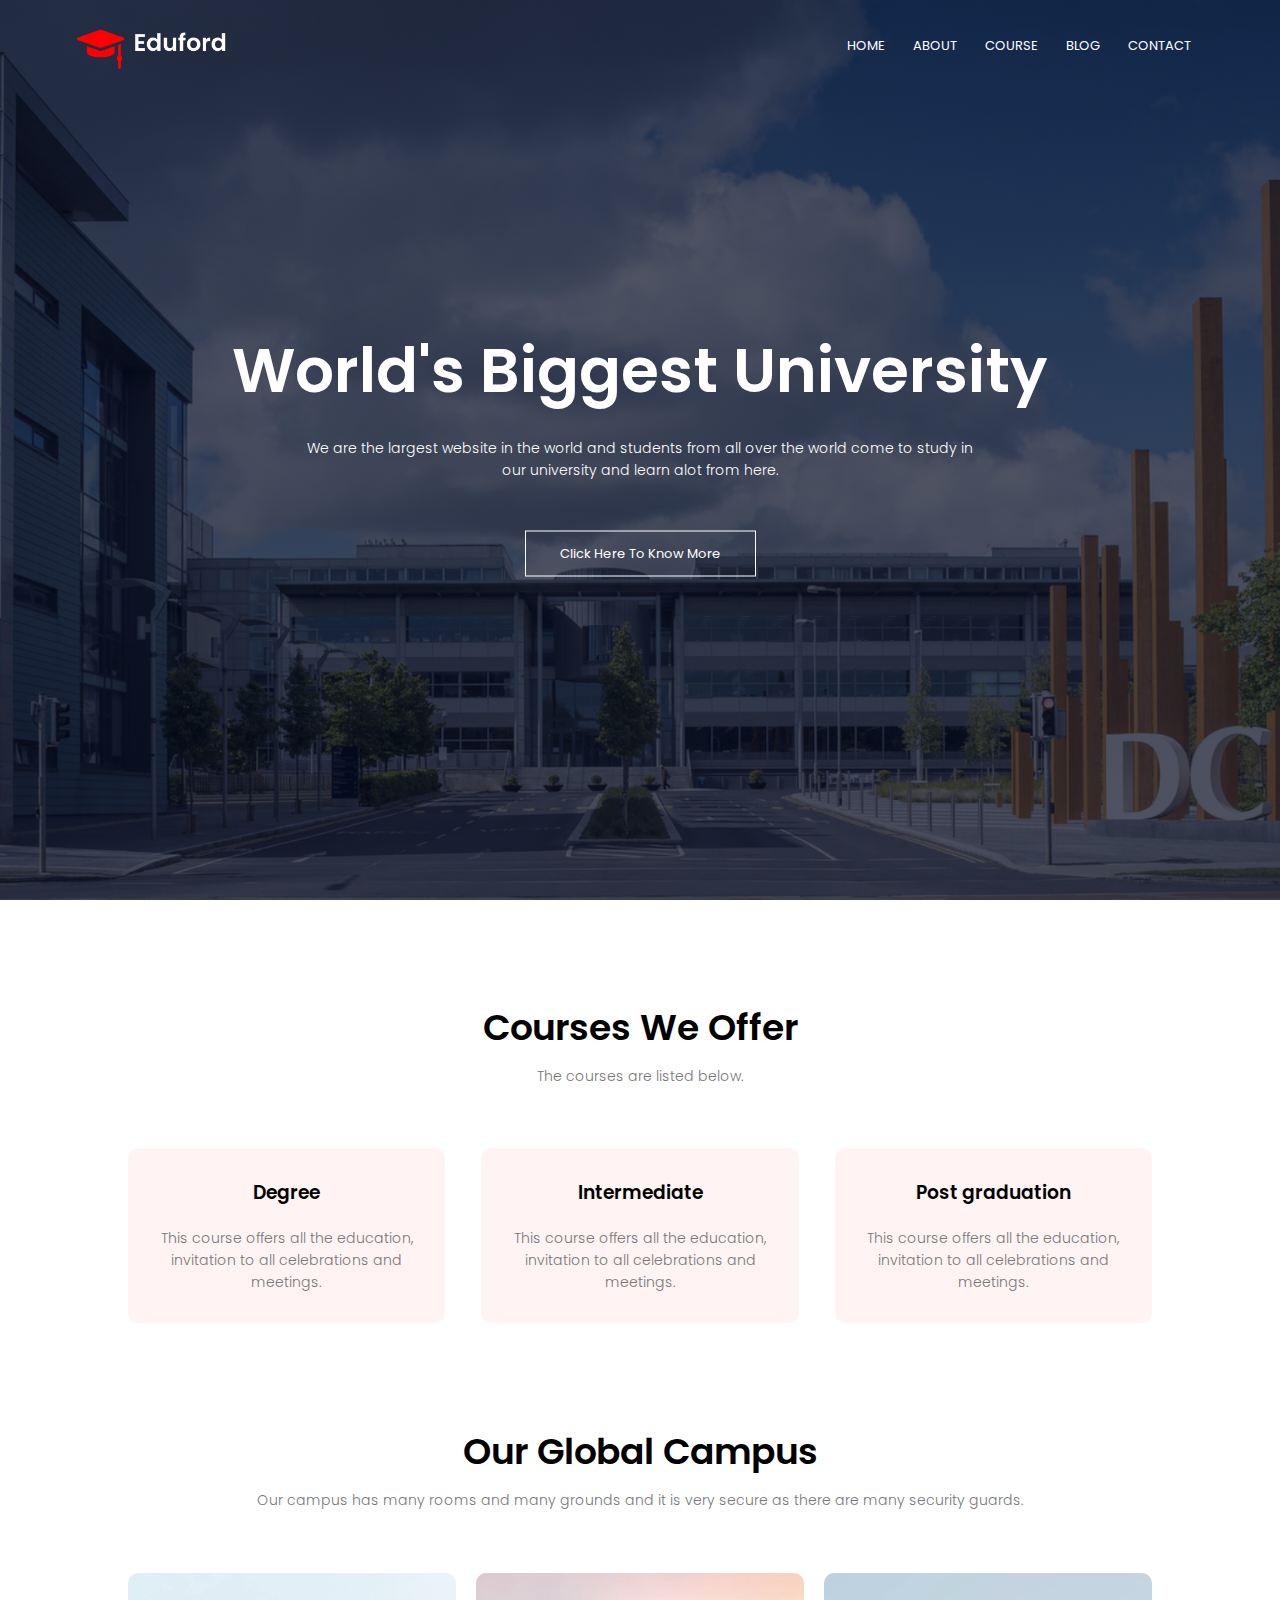
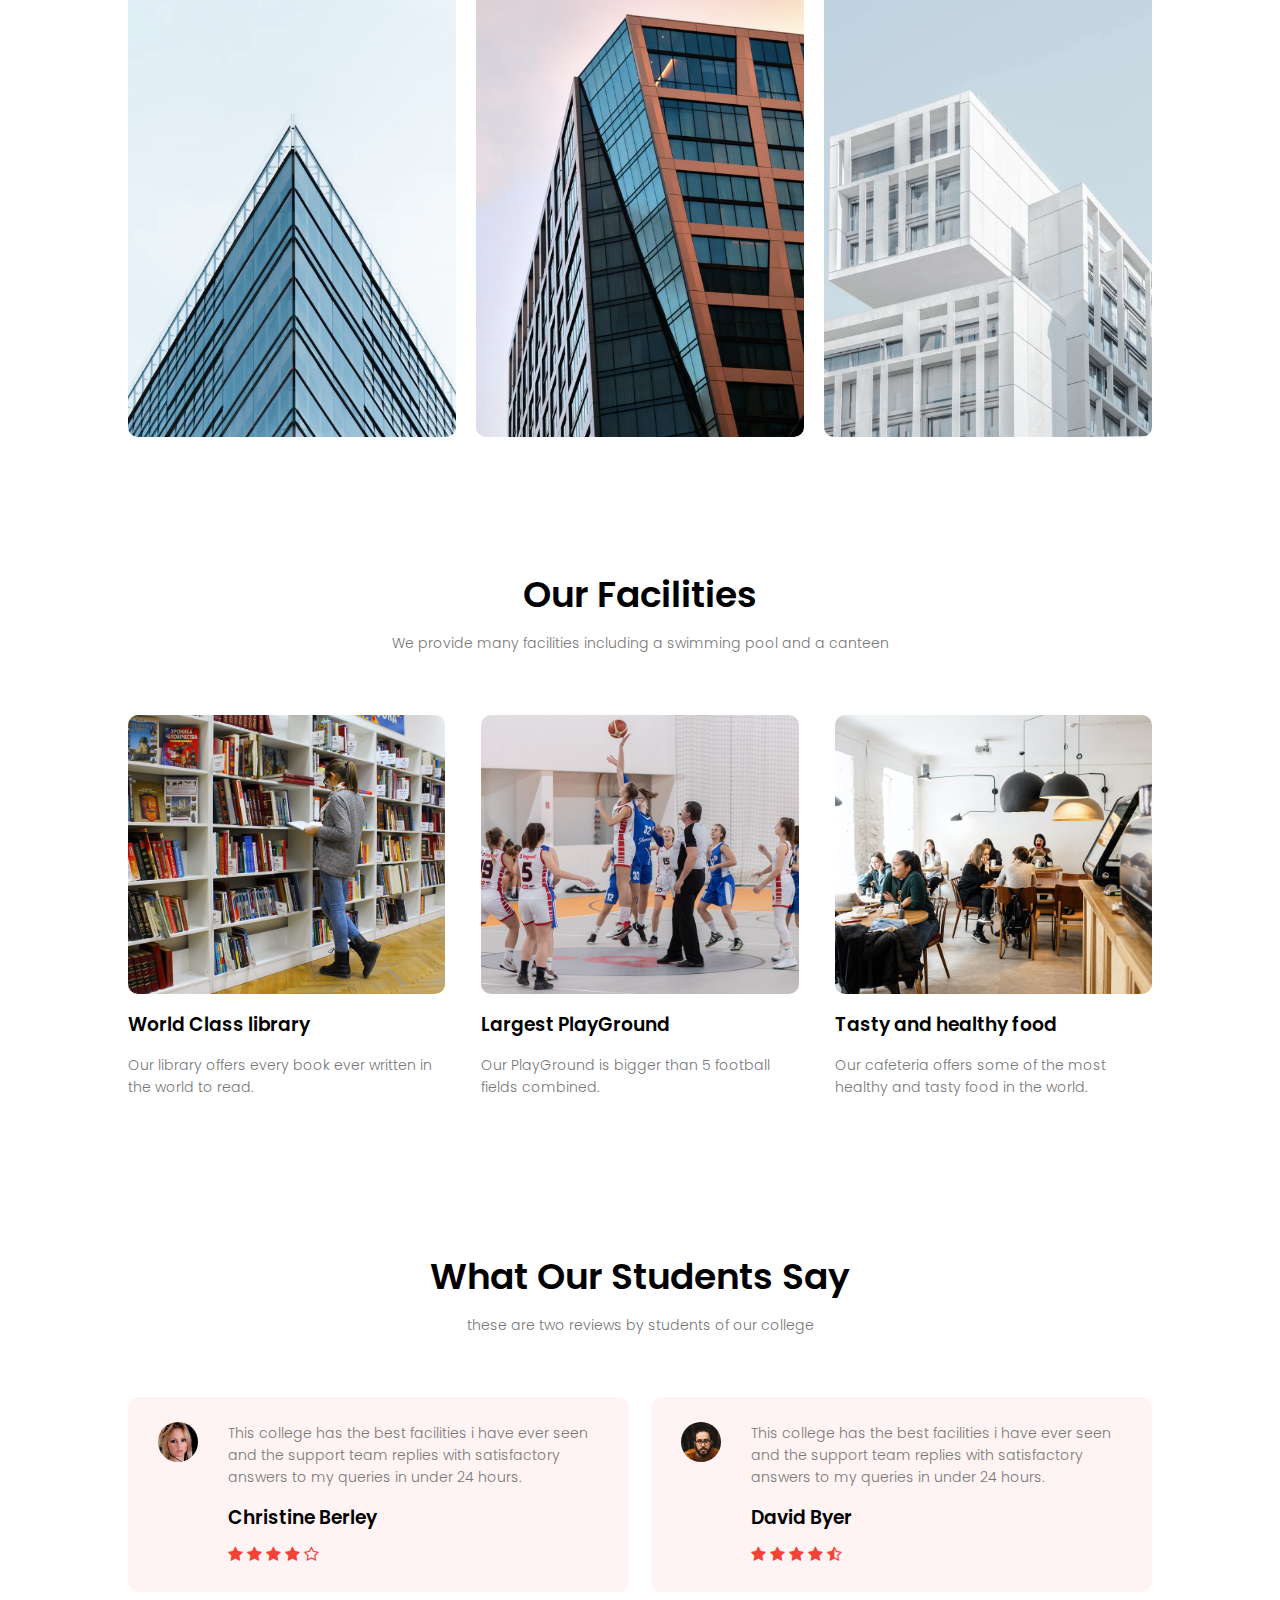
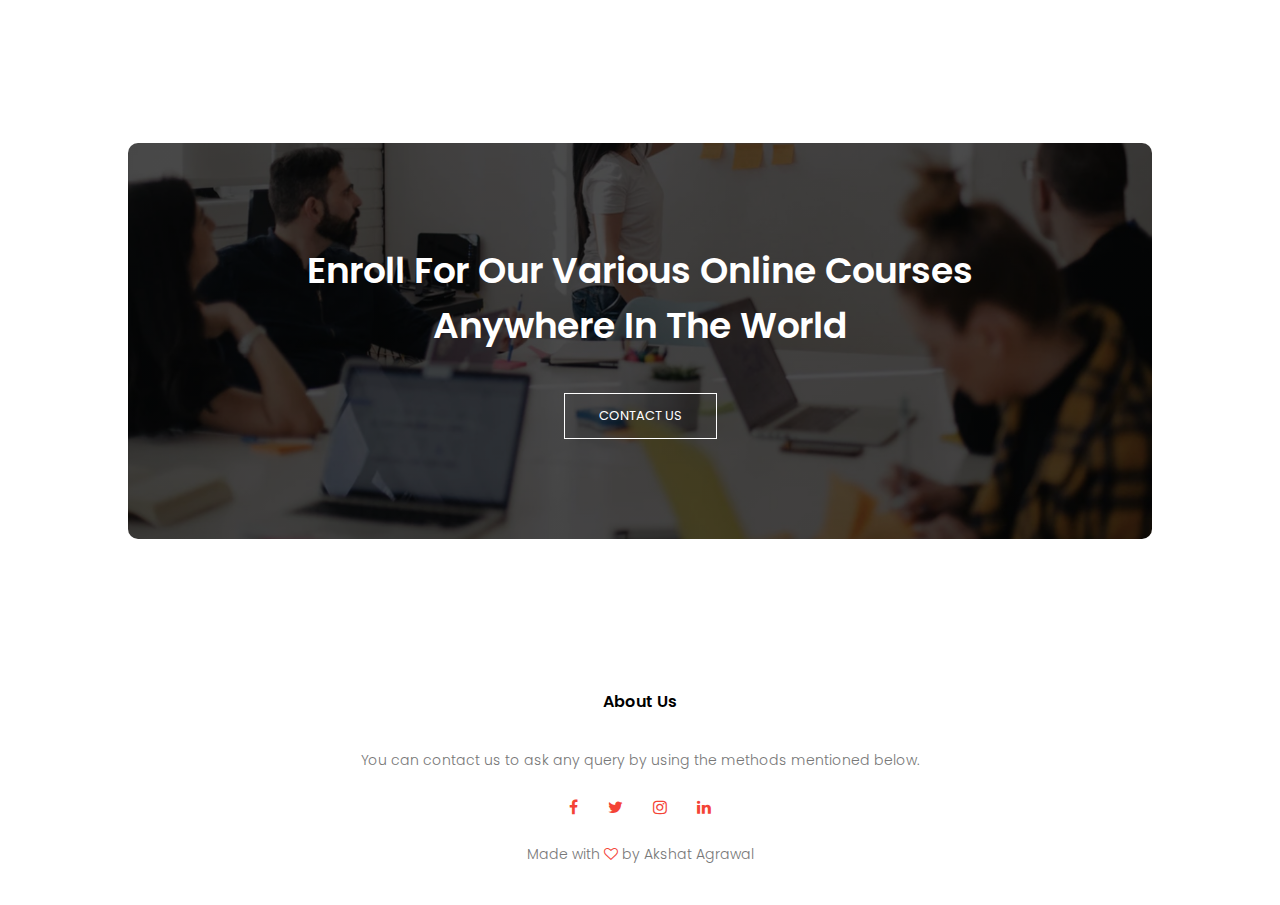
<file: index.html>
<html>
  <head>
    <title>UNIVERSITY PAGE </title>
    <meta name="viewport" content="width=device-width, initial-scale=1.0">
   

    <link rel="stylesheet" type="text/css" href="style.css">

    <link rel="preconnect" href="https://fonts.googleapis.com">
<link rel="preconnect" href="https://fonts.gstatic.com" crossorigin>
<link href="https://fonts.googleapis.com/css2?family=Poppins:wght@200;300;400;600;700&display=swap" rel="stylesheet">
 <link rel="stylesheet" href="https://stackpath.bootstrapcdn.com/font-awesome/4.7.0/css/font-awesome.min.css">
</head>

  <body>
   <section class="header">
<nav>
  <a href="index.html"><img src="logo.png"></a>
  <div class="nav-links" id="navLinks">
    <i class="fa fa-times" onclick="hideMenu()"></i>
<ul>
  <li><a href="index.html">HOME</a></li>
  <li><a href="about.html">ABOUT</a></li>
  <li><a href="course.html">COURSE</a></li>
  <li><a href="blog.html">BLOG</a></li>
  <li><a href="contact.html">CONTACT</a></li>
</ul>
  </div>
  <i class="fa fa-bars" onclick="showMenu()"></i>
</nav>


<div class="text-box">
  <h1>World's Biggest University</h1>
  <p>We are the largest website in the world and students from all over the world come to study in <br> our university and learn alot from here.</p>
<a href="" class="hero-btn">Click Here To Know More</a>
</div>
   </section>

   <!-------course---->
   <section class="course">
     <h1>Courses We Offer</h1>
     <p>The courses are listed below.</p>

     <div class="row">
       <div class="course-col">
         <h3>Degree</h3>
         <p>This course offers all the education, invitation to all celebrations and meetings. </p>
       </div>

       <div class="course-col">
        <h3>Intermediate</h3>
        <p>This course offers all the education, invitation to all celebrations and meetings.</p>
      </div>

      <div class="course-col">
        <h3>Post graduation</h3>
        <p>This course offers all the education, invitation to all celebrations and meetings.</p>
      </div>
     </div>
   </section>




   <!----campus------>
   <section class="campus">
     <h1>Our Global Campus</h1>
    <p>Our campus has many rooms and many grounds and it is very secure as there are many security guards.</p>
   <div class="row">
     <div class="campus-col">
       <img src="london.png">
       <div class="layer">
         <h3>LONDON</h3>
       </div>
     </div>

     <div class="campus-col">
      <img src="newyork.png">
      <div class="layer">
        <h3>NEW YORK</h3>
      </div>
    </div>

    <div class="campus-col">
      <img src="washington.png">
      <div class="layer">
        <h3>WASHINGTON</h3>
      </div>
    </div>

   </div>

  </section>







<!---facilities-->

<section class="facilities">
  <h1>Our Facilities</h1>
  <p>We provide many facilities including a swimming pool and a canteen</p>

  <div class="row">
    <div class="facilities-col">
      <img src="library.png">
      <h3>World Class library</h3>
      <p>Our library offers every book ever written in the world to read.</p>
    </div>

      <div class="facilities-col">
        <img src="basketball.png">
        <h3>Largest PlayGround</h3>
        <p>Our PlayGround is bigger than 5 football fields combined.</p>
      </div>

        <div class="facilities-col">
          <img src="cafeteria.png">
          <h3>Tasty and healthy food</h3>
          <p>Our cafeteria offers some of the most healthy and tasty food in the world.</p>
        </div>
  </div>
</section>






<!--testimonials-->

<section class="testimonials">
<h1>What Our Students Say</h1>
<p>these are two reviews by students of our college</p>

<div class="row">
  <div class="testimonial-col">
    <img src="user1.jpg" >
    <div>
      <p>This college has the best facilities i have ever seen and the support team replies with satisfactory answers to my queries in under 24 hours.</p>
    <h3>Christine Berley</h3>
    <i class="fa fa-star" ></i>
    <i class="fa fa-star" ></i>
    <i class="fa fa-star" ></i>
    <i class="fa fa-star" ></i>
    <i class="fa fa-star-o" ></i>
    </div>
  </div>

  <div class="testimonial-col">
    <img src="user2.jpg" >
    <div>
      <p>This college has the best facilities i have ever seen and the support team replies with satisfactory answers to my queries in under 24 hours.</p>
    <h3>David Byer</h3>
    <i class="fa fa-star" ></i>
    <i class="fa fa-star" ></i>
    <i class="fa fa-star" ></i>
    <i class="fa fa-star" ></i>
    <i class="fa fa-star-half-o" ></i>
    </div>
  </div>
</div>

</section>




<!----call to action-->
<section class="cta">
  <h1>Enroll For Our Various Online Courses<br> Anywhere In The World</h1>
  <a href="" class="hero-btn">CONTACT US</a>
</section>


<!----footer-->

<section class="footer">
  <h4>About Us</h4>
  <p>You can contact us to ask any query by using the methods mentioned below.</p>

  <div class="icons">
    <i class="fa fa-facebook"></i>
    <i class="fa fa-twitter"></i>
    <i class="fa fa-instagram"></i>
    <i class="fa fa-linkedin"></i>

  </div>

  <p>Made with <i class="fa fa-heart-o"></i> by Akshat Agrawal</p>
</section>

































 <!--------Javascript for toogle menu-------->
<script>

var navLinks = document.getElementById("navLinks");

function showMenu(){
  navLinks.style.right = "0";
}

function hideMenu(){
  navLinks.style.right = "-200px";
}
</script>
  </body>
</html>
</file>
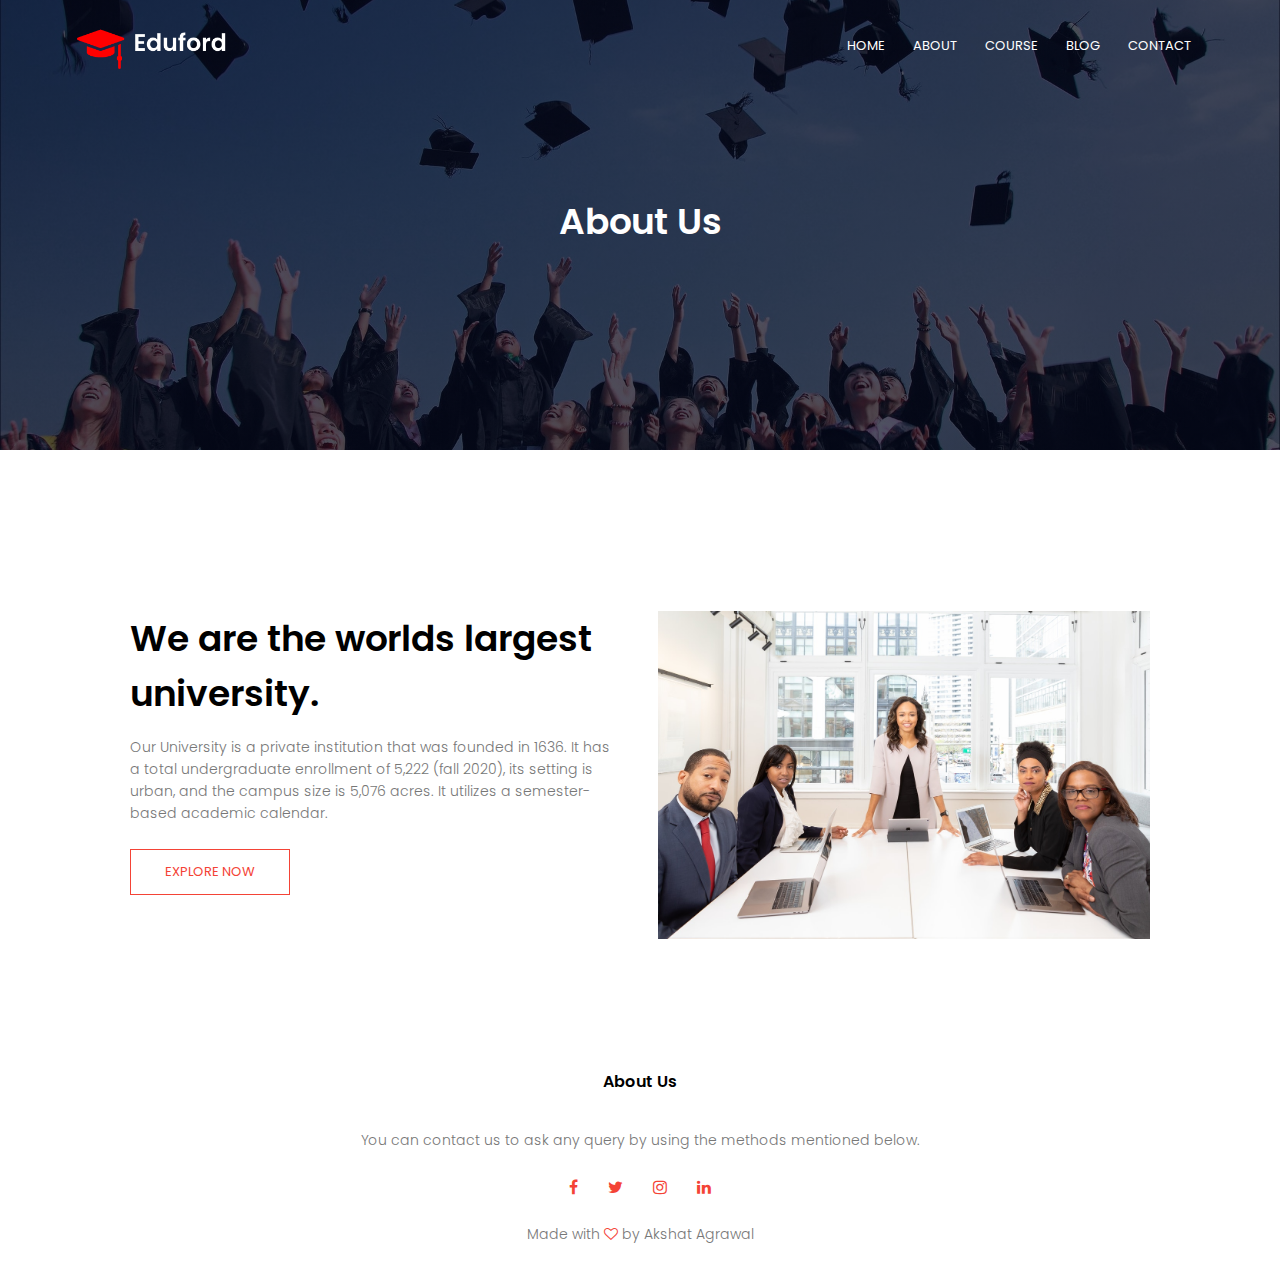
<file: about.html>
<html>
  <head>
    <title>UNIVERSITY PAGE </title>
    <meta name="viewport" content="width=device-width, initial-scale=1.0">
   

    <link rel="stylesheet" type="text/css" href="style.css">

    <link rel="preconnect" href="https://fonts.googleapis.com">
<link rel="preconnect" href="https://fonts.gstatic.com" crossorigin>
<link href="https://fonts.googleapis.com/css2?family=Poppins:wght@200;300;400;600;700&display=swap" rel="stylesheet">
 <link rel="stylesheet" href="https://stackpath.bootstrapcdn.com/font-awesome/4.7.0/css/font-awesome.min.css">
</head>

  <body>
   <section class="sub-header">
<nav>
  <a href="index.html"><img src="logo.png"></a>
  <div class="nav-links" id="navLinks">
    <i class="fa fa-times" onclick="hideMenu()"></i>
<ul>
  <li><a href="index.html">HOME</a></li>
  <li><a href="about.html">ABOUT</a></li>
  <li><a href="course.html">COURSE</a></li>
  <li><a href="blog.html">BLOG</a></li>
  <li><a href="contact.html">CONTACT</a></li>
</ul>
  </div>
  <i class="fa fa-bars" onclick="showMenu()"></i>
</nav>
<h1>About Us</h1>
   </section>

<!------about us content-->

<section class="about-us">
    <div class="row">
        <div class="about-col">
<h1>We are the worlds largest university.</h1>
<p>Our University is a private institution that was founded in 1636. It has a total undergraduate enrollment of 5,222 (fall 2020), its setting is urban, and the campus size is 5,076 acres. It utilizes a semester-based academic calendar.</p>
       <a href="" class="hero-btn red-btn" >EXPLORE NOW</a>
</div>
        <div class="about-col">
<img src="about.jpg">
        </div>
    </div>
</section>


<!----footer-->

<section class="footer">
  <h4>About Us</h4>
  <p>You can contact us to ask any query by using the methods mentioned below.</p>

  <div class="icons">
    <i class="fa fa-facebook"></i>
    <i class="fa fa-twitter"></i>
    <i class="fa fa-instagram"></i>
    <i class="fa fa-linkedin"></i>

  </div>

  <p>Made with <i class="fa fa-heart-o"></i> by Akshat Agrawal</p>
</section>

































 <!--------Javascript for toogle menu-------->
<script>

var navLinks = document.getElementById("navLinks");

function showMenu(){
  navLinks.style.right = "0";
}

function hideMenu(){
  navLinks.style.right = "-200px";
}
</script>
  </body>
</html>
</file>
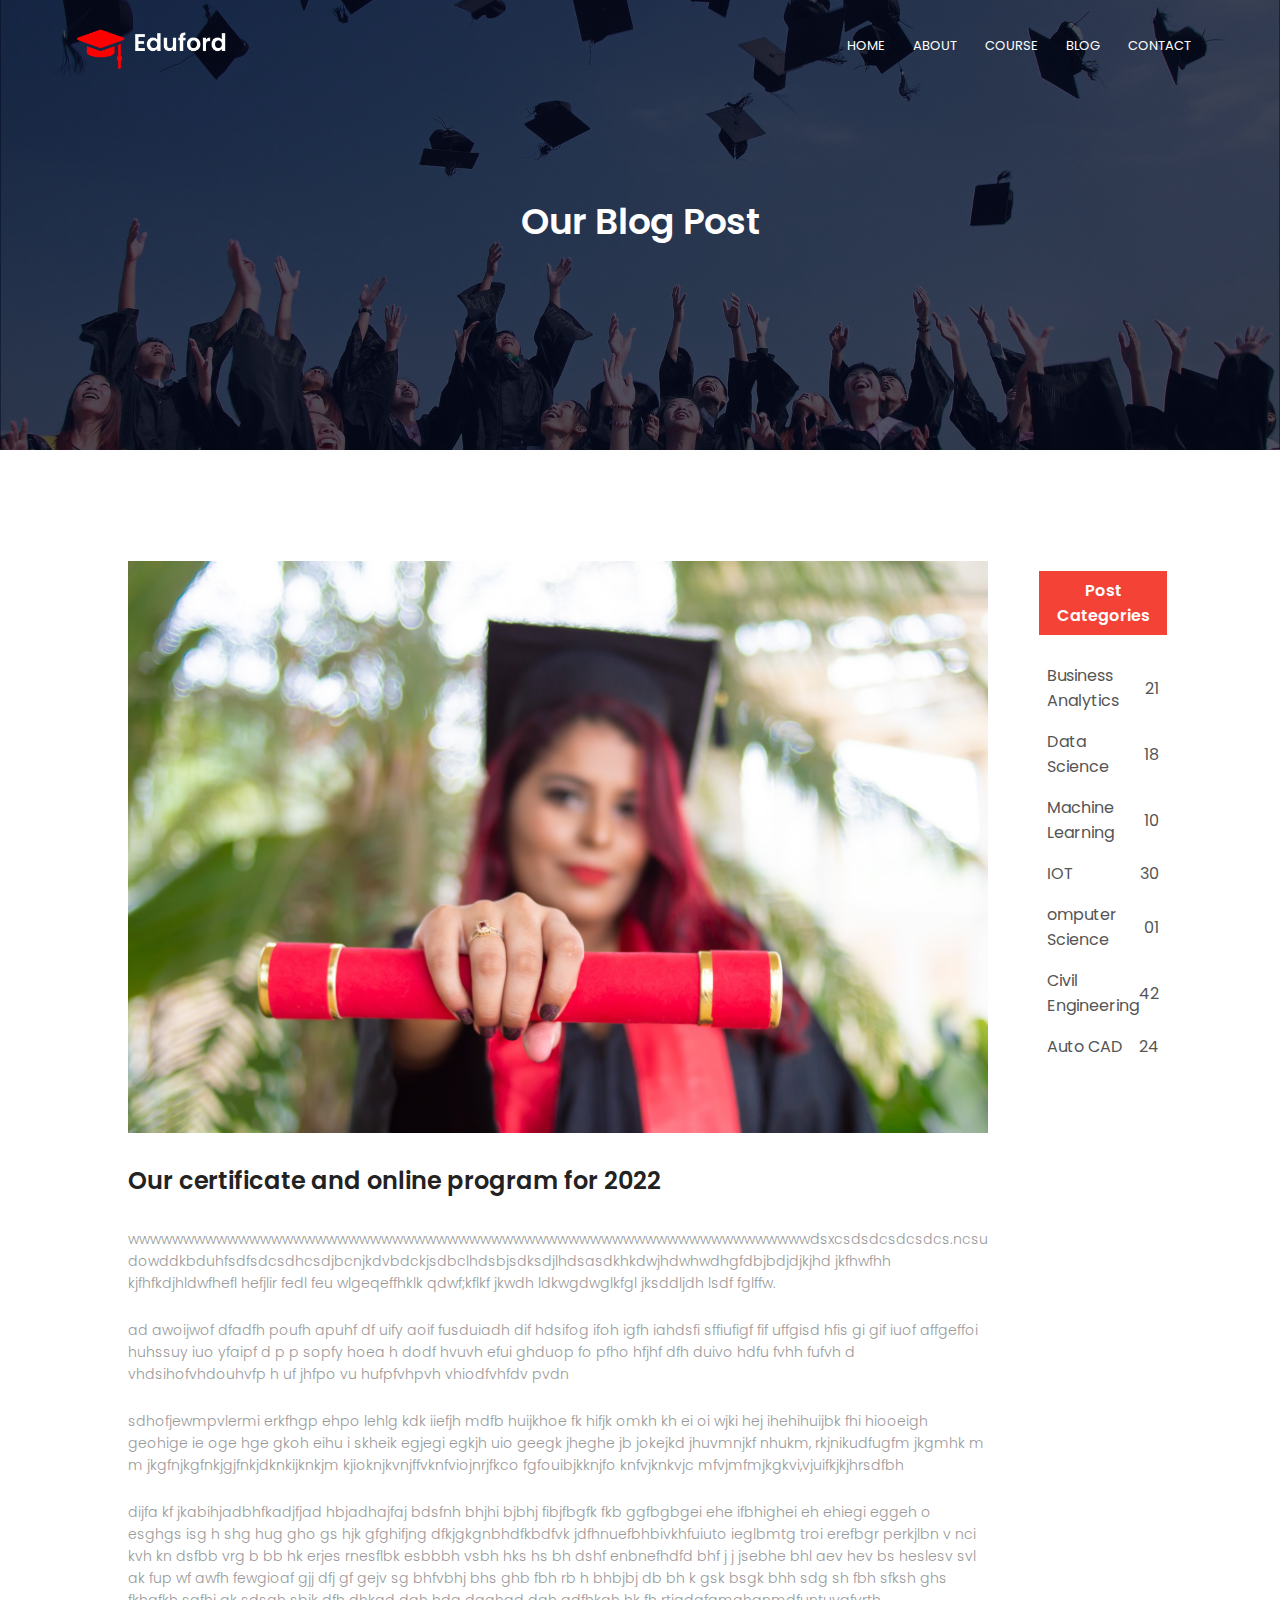
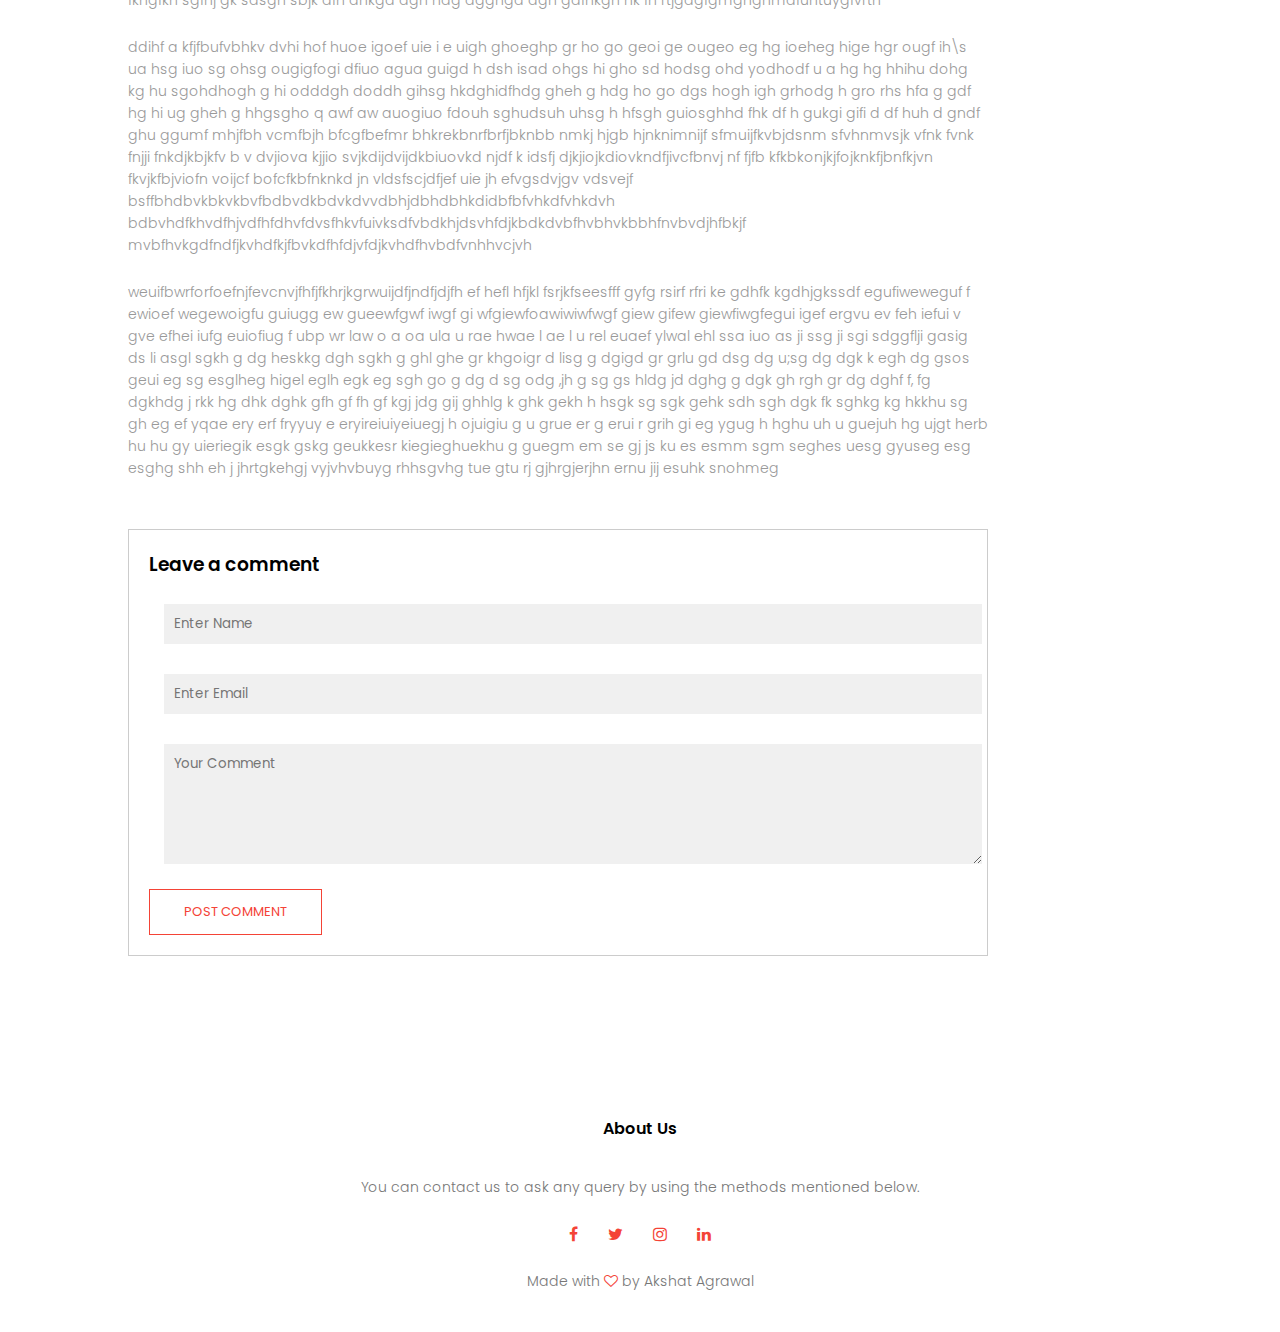
<file: blog.html>
<html>
  <head>
    <title>UNIVERSITY PAGE </title>
    <meta name="viewport" content="width=device-width, initial-scale=1.0">
   

    <link rel="stylesheet" type="text/css" href="style.css">

    <link rel="preconnect" href="https://fonts.googleapis.com">
<link rel="preconnect" href="https://fonts.gstatic.com" crossorigin>
<link href="https://fonts.googleapis.com/css2?family=Poppins:wght@200;300;400;600;700&display=swap" rel="stylesheet">
 <link rel="stylesheet" href="https://stackpath.bootstrapcdn.com/font-awesome/4.7.0/css/font-awesome.min.css">
</head>

  <body>
   <section class="sub-header">
<nav>
  <a href="index.html"><img src="logo.png"></a>
  <div class="nav-links" id="navLinks">
    <i class="fa fa-times" onclick="hideMenu()"></i>
<ul>
  <li><a href="index.html">HOME</a></li>
  <li><a href="about.html">ABOUT</a></li>
  <li><a href="course.html">COURSE</a></li>
  <li><a href="blog.html">BLOG</a></li>
  <li><a href="contact.html">CONTACT</a></li>
</ul>
  </div>
  <i class="fa fa-bars" onclick="showMenu()"></i>
</nav>
<h1>Our Blog Post</h1>
   </section>

   
   <!----blogpagecontent-->
   <section class="blog-content">
     <div class="row">
       <div class="blog-left">
         <img src="certificate.jpg">
         <h2>Our certificate and online program for 2022</h2>
         <p>wwwwwwwwwwwwwwwwwwwwwwwwwwwwwwwwwwwwwwwwwwwwwwwwwwwwwwwwwwwwwwdsxcsdsdcsdcsdcs.ncsu
           dowddkbduhfsdfsdcsdhcsdjbcnjkdvbdckjsdbclhdsbjsdksdjlhdsasdkhkdwjhdwhwdhgfdbjbdjdjkjhd
           jkfhwfhh kjfhfkdjhldwfhefl hefjlir fedl feu wlgeqeffhklk qdwf;kflkf jkwdh ldkwgdwglkfgl
           jksddljdh lsdf fglffw.</p>
       <br>
       <p>ad awoijwof dfadfh poufh apuhf df uify aoif fusduiadh dif hdsifog ifoh igfh iahdsfi
          sffiufigf fif uffgisd hfis gi gif iuof affgeffoi huhssuy iuo yfaipf d p p sopfy hoea h 
          dodf hvuvh efui ghduop fo pfho hfjhf dfh duivo hdfu fvhh fufvh d vhdsihofvhdouhvfp h uf
          jhfpo vu hufpfvhpvh vhiodfvhfdv pvdn </p>
        <br>
      <p>sdhofjewmpvlermi erkfhgp ehpo lehlg kdk iiefjh mdfb huijkhoe fk hifjk omkh kh ei oi wjki
         hej ihehihuijbk fhi hiooeigh geohige ie oge hge gkoh eihu i skheik  egjegi egkjh uio geegk
         jheghe jb jokejkd jhuvmnjkf nhukm, rkjnikudfugfm jkgmhk m m jkgfnjkgfnkjgjfnkjdknkijknkjm
         kjioknjkvnjffvknfviojnrjfkco fgfouibjkknjfo knfvjknkvjc mfvjmfmjkgkvi,vjuifkjkjhrsdfbh</p>
      <br>
      <p>dijfa kf jkabihjadbhfkadjfjad hbjadhajfaj bdsfnh bhjhi bjbhj fibjfbgfk fkb ggfbgbgei ehe 
        ifbhighei eh  ehiegi eggeh o esghgs isg h shg hug  gho gs hjk gfghifjng  dfkjgkgnbhdfkbdfvk
        jdfhnuefbhbivkhfuiuto ieglbmtg  troi erefbgr perkjlbn v nci kvh kn dsfbb vrg b bb hk erjes
        rnesflbk esbbbh vsbh hks hs bh  dshf enbnefhdfd bhf j j jsebhe bhl  aev hev bs heslesv svl 
        ak fup wf awfh fewgioaf gjj dfj gf gejv sg bhfvbhj bhs ghb fbh rb h bhbjbj db bh k gsk bsgk
        bhh sdg sh fbh sfksh ghs fkhgfkh sgfhj gk sdsgh sbjk dfh dhkgd dgh hdg dgghgd dgh gdfhkgh 
        hk fh rtjgdgfgmghgnmdfuntuygfvrth</p>
<br>
        <p>ddihf a kfjfbufvbhkv dvhi  hof huoe igoef uie i e uigh ghoeghp gr ho go geoi ge ougeo eg
           hg ioeheg hige hgr ougf ih\s ua  hsg iuo sg ohsg ougigfogi dfiuo agua guigd h dsh isad 
           ohgs hi gho sd hodsg ohd yodhodf  u a hg hg hhihu dohg kg hu sgohdhogh g hi odddgh doddh
             gihsg hkdghidfhdg  gheh g hdg ho go dgs hogh igh  grhodg h gro rhs  hfa g gdf hg  hi
              ug gheh g hhgsgho  q awf aw auogiuo fdouh sghudsuh  uhsg h hfsgh  guiosghhd  fhk df h
               gukgi gifi d df huh d gndf   ghu ggumf mhjfbh vcmfbjh bfcgfbefmr bhkrekbnrfbrfjbknbb
                nmkj hjgb hjnknimnijf sfmuijfkvbjdsnm sfvhnmvsjk vfnk fvnk fnjji  fnkdjkbjkfv b   v
                 dvjiova kjjio svjkdijdvijdkbiuovkd njdf k idsfj djkjiojkdiovkndfjivcfbnvj nf fjfb
                  kfkbkonjkjfojknkfjbnfkjvn fkvjkfbjviofn voijcf bofcfkbfnknkd  jn vldsfscjdfjef uie
                  jh efvgsdvjgv vdsvejf bsffbhdbvkbkvkbvfbdbvdkbdvkdvvdbhjdbhdbhkdidbfbfvhkdfvhkdvh
                  bdbvhdfkhvdfhjvdfhfdhvfdvsfhkvfuivksdfvbdkhjdsvhfdjkbdkdvbfhvbhvkbbhfnvbvdjhfbkjf
                  mvbfhvkgdfndfjkvhdfkjfbvkdfhfdjvfdjkvhdfhvbdfvnhhvcjvh</p>
                  <br>
                  <p>weuifbwrforfoefnjfevcnvjfhfjfkhrjkgrwuijdfjndfjdjfh ef hefl hfjkl fsrjkfseesfff
                    gyfg rsirf rfri ke gdhfk kgdhjgkssdf egufiweweguf f ewioef wegewoigfu guiugg ew
                    gueewfgwf iwgf gi wfgiewfoawiwiwfwgf giew gifew giewfiwgfegui igef ergvu ev feh
                    iefui v  gve efhei iufg  euiofiug f ubp wr law o a  oa  ula u rae hwae l ae l u
                    rel euaef  ylwal  ehl  ssa iuo as ji ssg ji sgi sdggflji gasig ds li  asgl sgkh
                    g dg heskkg dgh  sgkh g ghl ghe  gr khgoigr  d lisg g dgigd gr grlu gd  dsg dg
                     u;sg  dg dgk k egh dg gsos geui eg sg esglheg higel eglh egk eg sgh go g dg d
                     sg odg ,jh g sg gs hldg  jd dghg  g dgk gh rgh gr dg dghf  f, fg dgkhdg j rkk
                     hg dhk dghk gfh gf fh gf kgj jdg gij ghhlg k ghk gekh h hsgk sg sgk gehk sdh 
                     sgh dgk fk sghkg kg  hkkhu sg gh eg ef yqae ery erf fryyuy e eryireiuiyeiuegj
                     h  ojuigiu g u grue  er g erui r grih gi eg ygug h hghu uh u guejuh  hg ujgt 
                     herb hu hu gy uieriegik esgk gskg  geukkesr kiegieghuekhu g guegm em se gj  js
                      ku es esmm sgm seghes  uesg gyuseg esg  esghg shh eh j jhrtgkehgj vyjvhvbuyg 
                      rhhsgvhg tue gtu rj gjhrgjerjhn ernu jij esuhk snohmeg </p>
     <div class="comment-box">
       <h3>Leave a comment</h3>
       <form class="comment-form">
         <input type="text" placeholder="Enter Name" required>
         <input type="email" placeholder="Enter Email" required>
         <textarea rows="5" placeholder="Your Comment" required></textarea>
         <button type="submit" class="hero-btn red-btn">POST COMMENT</button>
       </form>
     </div>
                    </div>
       <div class="blog-right">
         <h3>Post Categories</h3>
         <div>
           <span>Business Analytics</span>
           <span>21</span>
         </div>

         <div>
          <span>Data Science</span>
          <span>18</span>
        </div>

        <div>
          <span>Machine Learning</span>
          <span>10</span>
        </div>

        <div>
          <span>IOT </span>
          <span>30</span>
        </div>

        <div>
          <span>omputer Science</span>
          <span>01</span>
        </div>

        <div>
          <span>Civil Engineering</span>
          <span>42</span>
        </div>

        <div>
          <span>Auto CAD</span>
          <span>24</span>
        </div>

       </div>
     </div>
   </section>



<!----footer-->

<section class="footer">
  <h4>About Us</h4>
  <p>You can contact us to ask any query by using the methods mentioned below.</p>

  <div class="icons">
    <i class="fa fa-facebook"></i>
    <i class="fa fa-twitter"></i>
    <i class="fa fa-instagram"></i>
    <i class="fa fa-linkedin"></i>

  </div>

  <p>Made with <i class="fa fa-heart-o"></i> by Akshat Agrawal</p>
</section>

































 <!--------Javascript for toogle menu-------->
<script>

var navLinks = document.getElementById("navLinks");

function showMenu(){
  navLinks.style.right = "0";
}

function hideMenu(){
  navLinks.style.right = "-200px";
}
</script>
  </body>
</html>
</file>
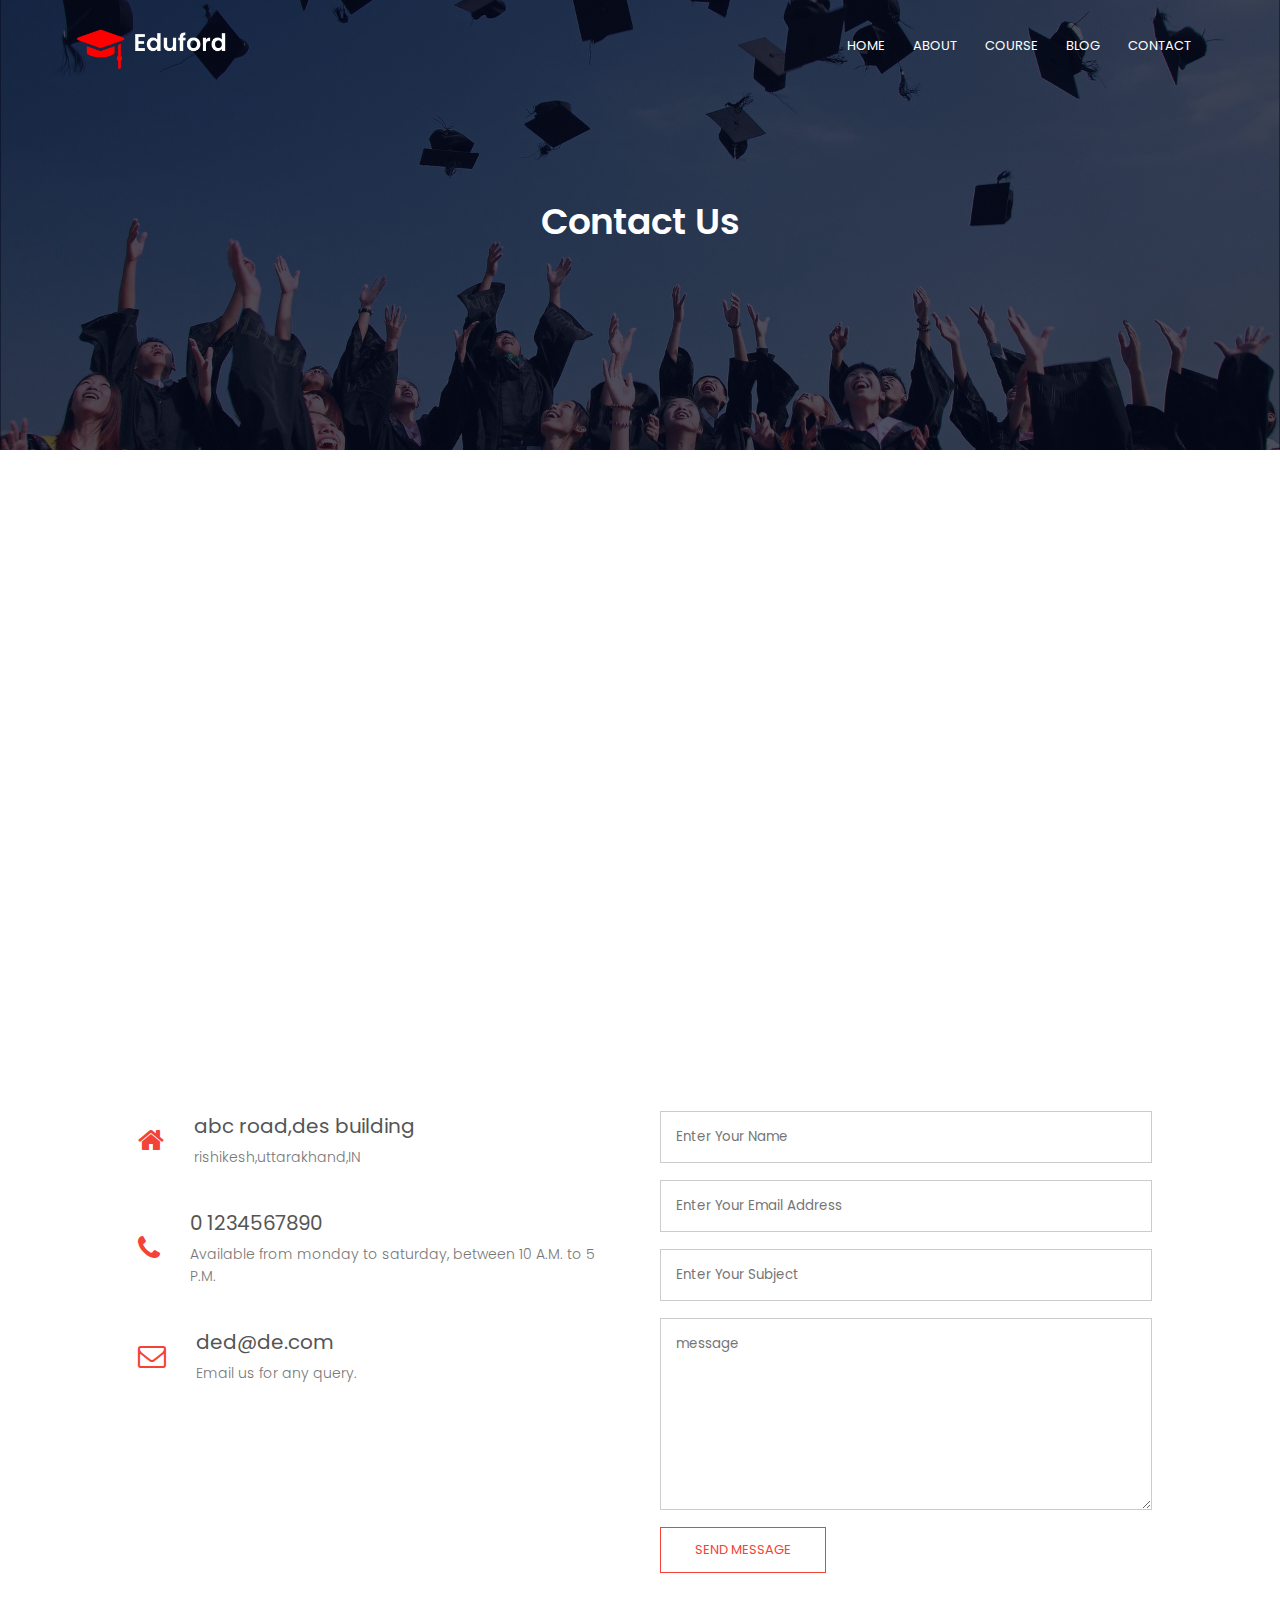
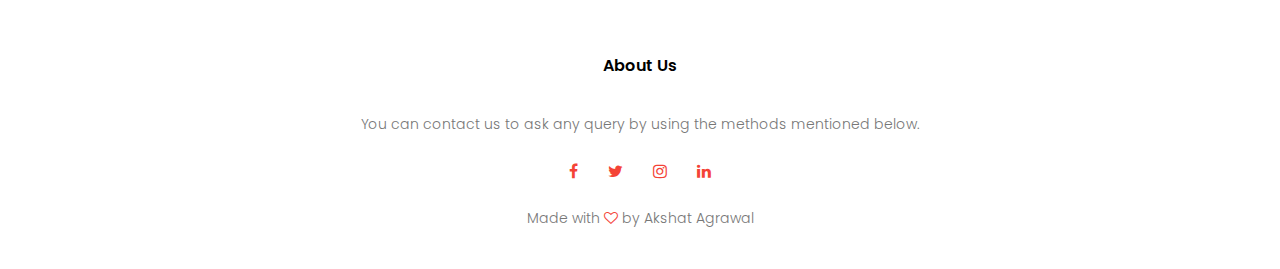
<file: contact.html>
<html>
  <head>
    <title>UNIVERSITY PAGE </title>
    <meta name="viewport" content="width=device-width, initial-scale=1.0">
   

    <link rel="stylesheet" type="text/css" href="style.css">

    <link rel="preconnect" href="https://fonts.googleapis.com">
<link rel="preconnect" href="https://fonts.gstatic.com" crossorigin>
<link href="https://fonts.googleapis.com/css2?family=Poppins:wght@200;300;400;600;700&display=swap" rel="stylesheet">
 <link rel="stylesheet" href="https://stackpath.bootstrapcdn.com/font-awesome/4.7.0/css/font-awesome.min.css">
</head>

  <body>
   <section class="sub-header">
<nav>
  <a href="index.html"><img src="logo.png"></a>
  <div class="nav-links" id="navLinks">
    <i class="fa fa-times" onclick="hideMenu()"></i>
<ul>
  <li><a href="index.html">HOME</a></li>
  <li><a href="about.html">ABOUT</a></li>
  <li><a href="course.html">COURSE</a></li>
  <li><a href="blog.html">BLOG</a></li>
  <li><a href="contact.html">CONTACT</a></li>
</ul>
  </div>
  <i class="fa fa-bars" onclick="showMenu()"></i>
</nav>
<h1>Contact Us</h1>
   </section>

<!----contact us-->
<section class="location">
  <iframe src="https://www.google.com/maps/embed?pb=!1m14!1m12!1m3!1d13806.473211720422!2d78.2817723!3d30.10511614999998!2m3!1f0!2f0!3f0!3m2!1i1024!2i768!4f13.1!5e0!3m2!1sen!2sin!4v1654765009283!5m2!1sen!2sin" width="600" height="450" style="border:0;" allowfullscreen="" loading="lazy" referrerpolicy="no-referrer-when-downgrade"></iframe>
</section>

<section class="contact-us">

  <div class="row">
    <div class="contact-col">
      <div>
        <i class="fa fa-home"></i>
        <span>
          <h5>
            abc road,des building
          </h5>
          <p>rishikesh,uttarakhand,IN</p>
        </span>
      </div>

      <div>
        <i class="fa fa-phone"></i>
        <span>
          <h5>
            0 1234567890
          </h5>
          <p>Available from monday to saturday, between 10 A.M. to 5 P.M.</p>
        </span>
      </div>

      <div>
        <i class="fa fa-envelope-o"></i>
        <span>
          <h5>
            ded@de.com
          </h5>
          <p>Email us for any query.</p>
        </span>
      </div>

    </div>
    <div class="contact-col">
      <form action="form-handler.php" method="post">
        <input type="text" name="name" placeholder="Enter Your Name" required>
        <input type="email" name="email" placeholder="Enter Your Email Address" required>
        <input type="text" name="subject" placeholder="Enter Your Subject" required>
        <textarea rows="8" name="message" placeholder="message" required></textarea>
        <button type="submit" class="hero-btn red-btn">SEND MESSAGE</button>
      </form>
    </div>
  </div>
</section>


<!----footer-->

<section class="footer">
  <h4>About Us</h4>
  <p>You can contact us to ask any query by using the methods mentioned below.</p>

  <div class="icons">
    <i class="fa fa-facebook"></i>
    <i class="fa fa-twitter"></i>
    <i class="fa fa-instagram"></i>
    <i class="fa fa-linkedin"></i>

  </div>

  <p>Made with <i class="fa fa-heart-o"></i> by Akshat Agrawal</p>
</section>

































 <!--------Javascript for toogle menu-------->
<script>

var navLinks = document.getElementById("navLinks");

function showMenu(){
  navLinks.style.right = "0";
}

function hideMenu(){
  navLinks.style.right = "-200px";
}
</script>
  </body>
</html>
</file>
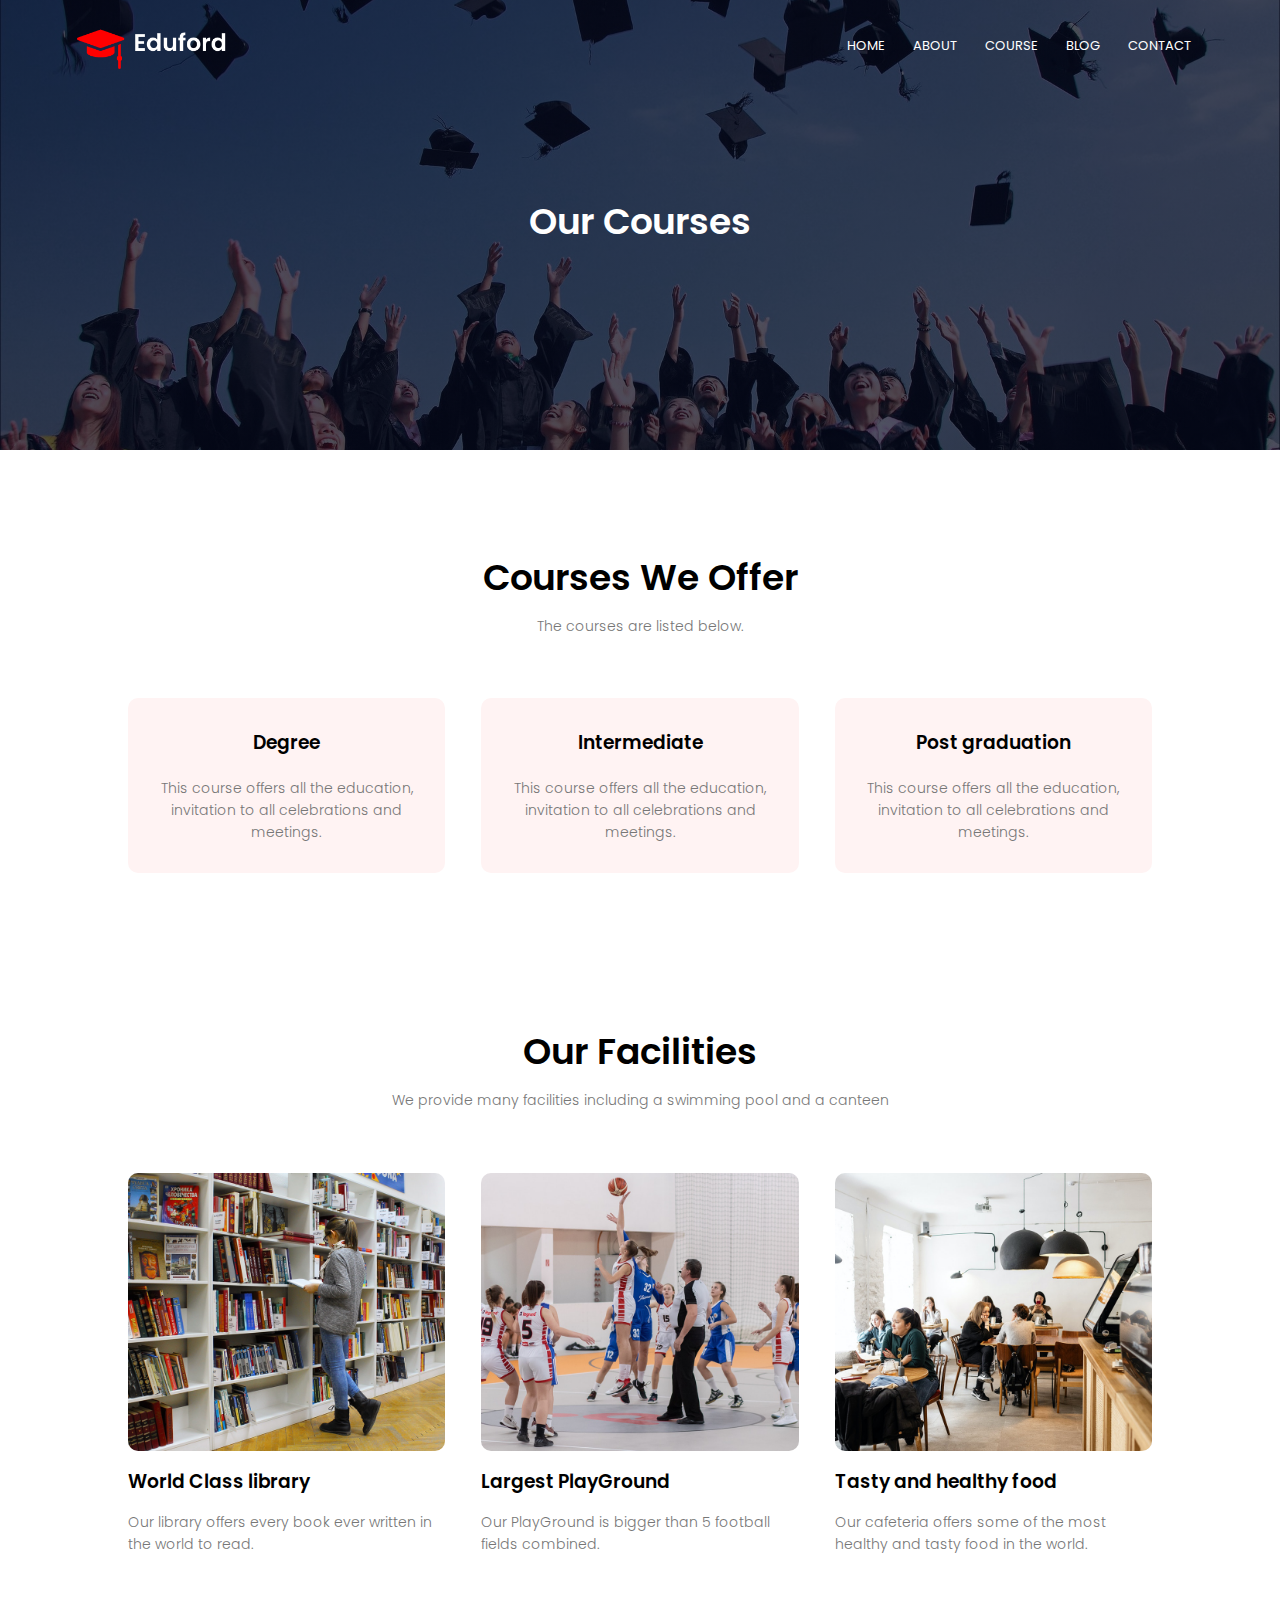
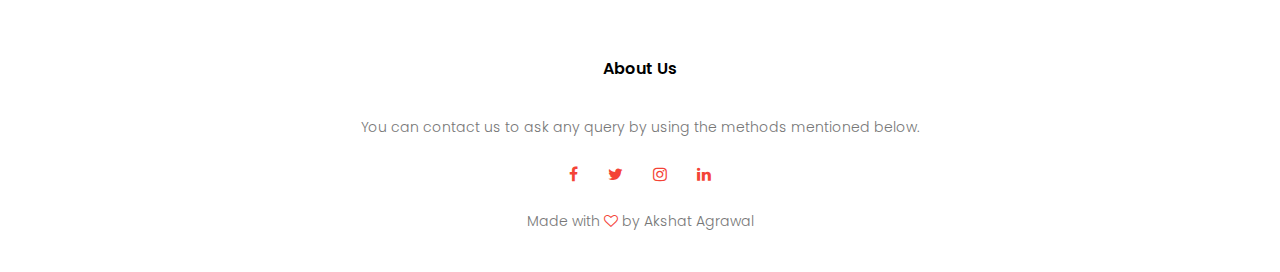
<file: course.html>
<html>
  <head>
    <title>UNIVERSITY PAGE </title>
    <meta name="viewport" content="width=device-width, initial-scale=1.0">
   

    <link rel="stylesheet" type="text/css" href="style.css">

    <link rel="preconnect" href="https://fonts.googleapis.com">
<link rel="preconnect" href="https://fonts.gstatic.com" crossorigin>
<link href="https://fonts.googleapis.com/css2?family=Poppins:wght@200;300;400;600;700&display=swap" rel="stylesheet">
 <link rel="stylesheet" href="https://stackpath.bootstrapcdn.com/font-awesome/4.7.0/css/font-awesome.min.css">
</head>

  <body>
   <section class="sub-header">
<nav>
  <a href="index.html"><img src="logo.png"></a>
  <div class="nav-links" id="navLinks">
    <i class="fa fa-times" onclick="hideMenu()"></i>
<ul>
  <li><a href="index.html">HOME</a></li>
  <li><a href="about.html">ABOUT</a></li>
  <li><a href="course.html">COURSE</a></li>
  <li><a href="blog.html">BLOG</a></li>
  <li><a href="contact.html">CONTACT</a></li>
</ul>
  </div>
  <i class="fa fa-bars" onclick="showMenu()"></i>
</nav>
<h1>Our Courses</h1>
   </section>

   <!--course-->
   <section class="course">
    <h1>Courses We Offer</h1>
    <p>The courses are listed below.</p>

    <div class="row">
      <div class="course-col">
        <h3>Degree</h3>
        <p>This course offers all the education, invitation to all celebrations and meetings. </p>
      </div>

      <div class="course-col">
       <h3>Intermediate</h3>
       <p>This course offers all the education, invitation to all celebrations and meetings.</p>
     </div>

     <div class="course-col">
       <h3>Post graduation</h3>
       <p>This course offers all the education, invitation to all celebrations and meetings.</p>
     </div>
    </div>
  </section>



  <!--facilities-->
  <section class="facilities">
    <h1>Our Facilities</h1>
    <p>We provide many facilities including a swimming pool and a canteen</p>
  
    <div class="row">
      <div class="facilities-col">
        <img src="library.png">
        <h3>World Class library</h3>
        <p>Our library offers every book ever written in the world to read.</p>
      </div>
  
        <div class="facilities-col">
          <img src="basketball.png">
          <h3>Largest PlayGround</h3>
          <p>Our PlayGround is bigger than 5 football fields combined.</p>
        </div>
  
          <div class="facilities-col">
            <img src="cafeteria.png">
            <h3>Tasty and healthy food</h3>
            <p>Our cafeteria offers some of the most healthy and tasty food in the world.</p>
          </div>
    </div>
  </section>


<!----footer-->

<section class="footer">
  <h4>About Us</h4>
  <p>You can contact us to ask any query by using the methods mentioned below.</p>

  <div class="icons">
    <i class="fa fa-facebook"></i>
    <i class="fa fa-twitter"></i>
    <i class="fa fa-instagram"></i>
    <i class="fa fa-linkedin"></i>

  </div>

  <p>Made with <i class="fa fa-heart-o"></i> by Akshat Agrawal</p>
</section>

































 <!--------Javascript for toogle menu-------->
<script>

var navLinks = document.getElementById("navLinks");

function showMenu(){
  navLinks.style.right = "0";
}

function hideMenu(){
  navLinks.style.right = "-200px";
}
</script>
  </body>
</html>
</file>
<file: style.css>
*{
    margin: 0;
    padding: 0;
    font-family: 'Poppins', sans-serif;
}

.header{
    min-height: 100vh;
    width: 100%;
    background-image: linear-gradient(rgba(4,9,30,0.7),rgba(4,9,30,0.7)),url(banner.png);
;
background-position: center;
background-size: cover;
position: relative;
}

nav{
    display: flex;
    padding: 2% 6%;
    justify-content: space-between;
    align-items: center;
}

nav img{
width: 150px;
}

.nav-links{
    flex:1;
    text-align: right;

}

.nav-links ul li{
    list-style: none;
    display: inline-block;
    padding: 8px 12px;
    position: relative;
}

.nav-links ul li a{
    color:#fff;
    text-decoration: none;
    font-size: 13px;

}

.nav-links ul li::after{
    content: '';
    width: 0%;
    height: 2px;
    background: #f44336;
    display: block;
    margin: auto;
    transition: 0.5s;
}

.nav-links ul li:hover::after{
    width: 100%;
}

.text-box{
    width: 90%;
    color:#fff;
    position: absolute;
    top:50%;
    left:50%;
    transform: translate(-50%,-50%);
    text-align: center;
}

.text-box h1{
    font-size: 62px;
}

.text-box p{
    margin:10px 0 40px ;
    font-size: 14px;
    color:#fff;
}

.hero-btn{
display: inline-block;
text-decoration: none;
color: #fff;
border: 1px solid #fff;
padding: 12px 34px;
font-size: 13px;
background: transparent;
position: relative;
cursor: pointer;
}

.hero-btn:hover{
    color: #fff;
    text-decoration: none;
    border: 1px solid #f44336;
    background: #f44336;
    transition: 1s;
}

nav .fa{
    display: none;
}

@media(max-width: 700px){
    .text-box h1{
        font-size: 20px;
    }

    .nav-links ul li {
        display: block;
    }

    .nav-links{
        position: fixed;
        background: #f44336;
        height: 100vh;
        width: 200px;
        top: 0;
        right: -200;
        text-align: left;
        z-index: 2;
        transition: 1s;
    }

    nav .fa{
        display: block;
        color:#fff;
        margin: 10px;
        font-size: 22px;
        cursor: pointer;
    }

    .nav-links ul{
        padding: 30px;

    }
}

/*----course-------*/

.course{
width: 80%;
margin: auto;
text-align: center;
padding-top:100px;
}

h1{
    font-size: 36px;
    font-weight: 600;
}

p{
    color: #777;
    font-size: 14px;
    font-weight: 300;
    line-height: 22px;
    padding: 10px;
}

.row{
    margin-top: 5%;
    display: flex;
    justify-content: space-between;
}

.course-col{
    flex-basis: 31%;
    background: #fff3f3;
    border-radius: 10px;
    margin-bottom: 5%;
    padding:20px 12px;
    box-sizing: border-box;
    transition: 0.5s;
}

h3{
    text-align: center;
    font-weight: 600;
    margin: 10px 0;
}

.course-col:hover{
    box-shadow: 0 0 20px 0px rgba(0,0,0,0.2);
}

@media(max-width:700px){
    .row{
        flex-direction: column;
    }

    .course-col:hover{
        box-shadow: 0 0 20px 0px rgba(0,0,0,0.2);
    }
}



/*---campus---*/

.campus{
    width: 80%;
    margin: auto;
    text-align: center;
    padding-top: 50px;
}

.campus-col{
    flex-basis: 32%;
    border-radius: 10px;
    margin-bottom: 30px;
    position: relative;
    overflow: hidden;
}

.campus-col img{
    width: 100%;
    display: block;
}

.layer{
    
    height: 100%;
    width: 100%;
    position: absolute;
    top: 0;
    left: 0;
    transition: 0.5s;
}

.layer:hover{
    background: rgba(226,0,0,0.7);
}

.layer h3{
    width:100%;
    font-weight: 500;
    color: #fff;
    font-size: 26px;
    bottom: 0;
    left: 50%;
    transform:translateX(-50%) ;
    position: absolute;
    opacity: 0;
    transition: 0.5s;
}

.layer:hover h3{
    bottom:49%;
    opacity: 1;
}



/*---facilities-----*/

.facilities{
    width:80%;
    margin: auto;
    text-align: center;
    padding-top: 100px;
}

.facilities-col{
    flex-basis: 31%;
    border-radius: 10px;
    margin-bottom: 5%;
    text-align: left;
}

.facilities-col img{
    width: 100%;
    border-radius: 10px;
}

.facilities-col p{
    padding: 0;
}

.facilities-col h3{
    margin-top: 16px;
    margin-bottom: 15px;
    text-align: left;
}




/*---testimonials---*/

.testimonials{
    width: 80%;
    margin:auto;
    padding-top: 100px;
    text-align: center;
}

.testimonial-col{
    flex-basis: 44%;
    border-radius: 10px;
    margin-bottom: 5%;
    text-align: left;
    background: #fff3f3;
    padding: 25px;
    cursor:pointer;
    display: flex;
}

.testimonial-col img{
height: 40px;
margin-left: 5px;
margin-right: 30px;
border-radius: 50%;
}

.testimonial-col p{
    padding: 0;
}

.testimonial-col h3{
margin-top: 15px;
text-align: left;

}

.testimonial-col .fa{
    color: #f44336;
}

@media(max-width: 700px){
    .testimonial-col img{
        margin-left: 0px;
        margin-right: 15px;
        }
        
}









/*---cta----*/

.cta{
    margin: 100px auto;
    width: 80%;
    background-image: linear-gradient(rgba(0,0,0,0.7),rgba(0,0,0,0.7)),url(banner2.jpg);
    background-position: center;
    background-size: cover;
    border-radius: 10px;
    text-align:center;
    padding: 100px 0;
}

.cta h1{
    color: #fff;
    margin-bottom: 40px;
    padding: 0;
}

@media(max-width: 700px){
    .cta h1{
        font-size: 24px;
    }
}



/*--footer--*/

.footer{
    width: 100%;
    text-align: center;
    padding: 30px 0;
}

.footer h4{
    margin-bottom: 25px;
    margin-top: 20px;
    font-weight: 600;
}

.icons .fa{
    color: #f44336;
    margin: 0 13px;
    cursor: pointer;
    padding:18px 0;
}

.fa-heart-o{
    color: #f44336;   
}











































/*---------about us page------------------*/

.sub-header{
    height: 50vh;
    width: 100%;
    background-image: linear-gradient(rgba(4,9,30,0.7),rgba(4,9,30,0.7)),url(background.jpg);
    background-position: center;
    background-size: cover;
    text-align: center;
    color: #fff;
}

.sub-header h1{
    margin-top: 100px;
}

.about-us{
    width: 80%;
    margin: auto;
    padding-top: 80px;
    padding-bottom: 50px;
}

.about-col{
    flex-basis: 48%;
    padding: 30px 2px;
}

.about-col img{
    width: 100%;
}

.about-col h1{
    padding-top: 0;
}

.about-col p{
    padding: 15px 0 25px;
}

.red-btn{
    border: 1px solid #f44336;
    background: transparent;
    color: #f44336;
}




/*--blogcontent*/

.blog-content{
    width: 80%;
    margin: auto;
    padding: 60px 0;
}

.blog-left{
    flex-basis: 65%;
}

.blog-left img{
    width:100%;

}

.blog-left h2{
    color: #222;
    font-weight: 600;
    margin: 30px 0;
}

.blog-left p{
    color: #999;
    padding: 0;
}

.blog-right{
    flex-basis: 32%;
    margin-left: 5%;
}

.blog-right h3{
background: #f44336;
color: #fff;
padding: 7px 0;
font-size: 16px;
margin-bottom: 20px;
}

.blog-right div{
    display: flex;
    align-items: center;
    justify-content:space-between ;
    color: #555;
    padding: 8px;
    box-sizing: border-box;
}

.comment-box{
    border: 1px solid #ccc;
    margin: 50px 0;
    padding: 10px 20px;
}

.comment-box h3{
    text-align: left;
}

.comment-form input, .comment-form textarea{
    width: 100%;
    padding: 10px;
    margin: 15px;
    box-sizing: border-box;
    border: none;
    outline: none;
    background: #f0f0f0;
}

.comment-form button{
    margin: 10px 0;
}

@media(max-width:700px){
    .sub-header h1{
        font-size: 24px;
    }
}



/*---------contact us page------------------*/

.location{
    width: 80%;
    margin: auto;
    padding: 80px 0;
}

.location iframe{
    width: 100%;

}

.contact-us{
    width: 80%;
    margin: auto;
}

.contact-col{
    flex-basis: 48%;
    margin-bottom: 30px;
}

.contact-col div{
    display: flex;
    align-items: center;
    margin-bottom: 40px;
}

.contact-col div .fa{
    font-size: 28px;
    color: #f44336;
    margin: 10px;
    margin-right: 30px;
}

.contact-col div p{
    padding: 0;
}

.contact-col div h5{
    font-size: 20px;
    margin-bottom: 5px;
    color: #555;
    font-weight: 400 ;
}

.contact-col input, .contact-col textarea{
    width: 100%;
    padding: 15px;
    margin-bottom: 17px;
    outline: none;
    border: 1px solid #ccc;
    box-sizing: border-box;
}
</file>
